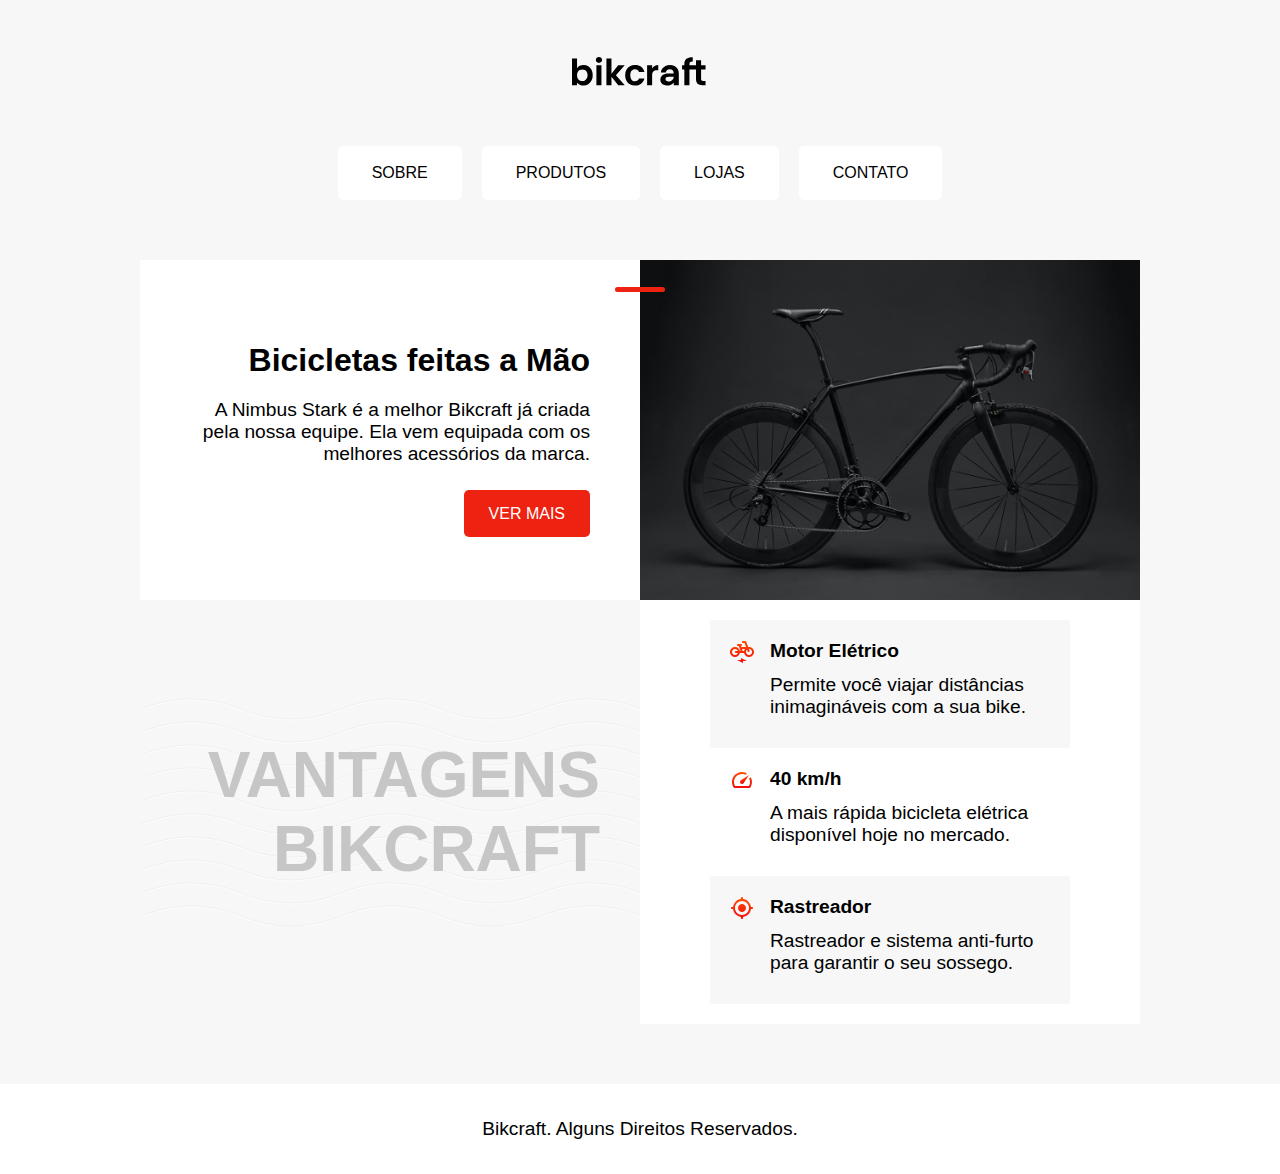
<file: index.html>
<!doctype html>
<html lang="pt-br">

<head>
    <meta charset="utf-8">
    <meta name="viewport" content="width=device-width, initial-scale=1">
    <title>Bikcraft - Exercício</title>
    <link type="text/css" rel="stylesheet" href="./css/style.css">
</head>

<body>

    <head>
        <div class="logo">
            <svg width="136" height="32" viewBox="0 0 136 32" fill="none" xmlns="http://www.w3.org/2000/svg">
                <path d="M5.04 13.196C5.688 12.236 6.576 11.456 7.704 10.856C8.856 10.256 10.164 9.956 11.628 9.956C13.332 9.956 14.868 10.376 16.236 11.216C17.628 12.056 18.72 13.256 19.512 14.816C20.328 16.352 20.736 18.14 20.736 20.18C20.736 22.22 20.328 24.032 19.512 25.616C18.72 27.176 17.628 28.388 16.236 29.252C14.868 30.116 13.332 30.548 11.628 30.548C10.14 30.548 8.832 30.26 7.704 29.684C6.6 29.084 5.712 28.316 5.04 27.38V30.224H0V3.584H5.04V13.196ZM15.588 20.18C15.588 18.98 15.336 17.948 14.832 17.084C14.352 16.196 13.704 15.524 12.888 15.068C12.1004 14.6131 11.2055 14.377 10.296 14.384C9.384 14.384 8.52 14.624 7.704 15.104C6.912 15.56 6.264 16.232 5.76 17.12C5.28 18.008 5.04 19.052 5.04 20.252C5.04 21.452 5.28 22.496 5.76 23.384C6.264 24.272 6.912 24.956 7.704 25.436C8.52 25.892 9.384 26.12 10.296 26.12C11.232 26.12 12.096 25.88 12.888 25.4C13.704 24.92 14.352 24.236 14.832 23.348C15.336 22.46 15.588 21.404 15.588 20.18ZM26.954 7.904C26.066 7.904 25.322 7.628 24.722 7.076C24.146 6.5 23.858 5.792 23.858 4.952C23.858 4.112 24.146 3.416 24.722 2.864C25.322 2.288 26.066 2 26.954 2C27.842 2 28.574 2.288 29.15 2.864C29.75 3.416 30.05 4.112 30.05 4.952C30.05 5.792 29.75 6.5 29.15 7.076C28.574 7.628 27.842 7.904 26.954 7.904ZM29.438 10.28V30.224H24.398V10.28H29.438ZM46.226 30.224L39.458 21.728V30.224H34.418V3.584H39.458V18.74L46.154 10.28H52.706L43.922 20.288L52.778 30.224H46.226ZM53.145 20.252C53.145 18.188 53.565 16.388 54.405 14.852C55.245 13.292 56.409 12.092 57.897 11.252C59.385 10.388 61.089 9.956 63.009 9.956C65.481 9.956 67.521 10.58 69.129 11.828C70.761 13.052 71.853 14.78 72.405 17.012H66.97C66.682 16.148 66.19 15.476 65.494 14.996C64.822 14.492 63.982 14.24 62.974 14.24C61.534 14.24 60.394 14.768 59.554 15.824C58.714 16.856 58.294 18.332 58.294 20.252C58.294 22.148 58.714 23.624 59.554 24.68C60.394 25.712 61.534 26.228 62.974 26.228C65.014 26.228 66.346 25.316 66.97 23.492H72.406C71.854 25.652 70.762 27.368 69.13 28.64C67.498 29.912 65.458 30.548 63.01 30.548C61.09 30.548 59.386 30.128 57.898 29.288C56.4218 28.4362 55.2125 27.1895 54.406 25.688C53.566 24.128 53.146 22.316 53.146 20.252H53.145ZM80.138 13.376C80.756 12.3495 81.6227 11.4952 82.658 10.892C83.714 10.292 84.914 9.992 86.258 9.992V15.284H84.926C83.342 15.284 82.142 15.656 81.326 16.4C80.534 17.144 80.138 18.44 80.138 20.288V30.224H75.098V10.28H80.138V13.376ZM101.712 27.38C101.16 28.292 100.26 29.06 99.012 29.684C97.764 30.284 96.42 30.584 94.98 30.584C93.732 30.584 92.604 30.332 91.596 29.828C90.588 29.324 89.796 28.628 89.22 27.74C88.644 26.852 88.356 25.832 88.356 24.68C88.356 22.832 89.04 21.32 90.408 20.144C91.8 18.968 93.876 18.38 96.636 18.38H101.712C101.664 17.108 101.292 16.1 100.596 15.356C99.924 14.588 98.988 14.204 97.788 14.204C96.732 14.204 95.856 14.492 95.16 15.068C94.464 15.62 94.02 16.4 93.828 17.408H88.788C89.028 15.968 89.544 14.684 90.336 13.556C91.1449 12.41 92.2362 11.4923 93.504 10.892C94.824 10.244 96.3 9.92 97.932 9.92C99.612 9.92 101.124 10.268 102.468 10.964C103.803 11.6289 104.916 12.6669 105.672 13.952C106.44 15.248 106.824 16.772 106.824 18.524V30.224H101.712V27.38ZM96.456 26.516C97.296 26.516 98.112 26.336 98.904 25.976C99.72 25.616 100.392 25.076 100.92 24.356C101.448 23.636 101.712 22.784 101.712 21.8V21.656H96.924C95.772 21.656 94.908 21.884 94.332 22.34C93.78 22.796 93.504 23.396 93.504 24.14C93.504 24.86 93.756 25.436 94.26 25.868C94.788 26.3 95.52 26.516 96.456 26.516ZM117.453 14.42V30.224H112.341V14.42H110.073V10.28H112.341V9.272C112.341 6.824 113.037 5.024 114.429 3.872C115.821 2.72 117.921 2.18 120.729 2.252V6.5C119.505 6.476 118.653 6.68 118.173 7.112C117.693 7.544 117.453 8.324 117.453 9.452V10.28H124.003V5.348H129.079V10.28H133.543V14.42H129.079V24.068C129.079 24.74 129.235 25.232 129.547 25.544C129.883 25.832 130.435 25.976 131.203 25.976H133.543V30.224H130.375C126.127 30.224 124.003 28.16 124.003 24.032V14.42H117.453Z" fill="var(--texto)"/>
                </svg>
                
        </div>
        <nav aria-label="primária" class="menu-g">
            <ul class="menu">
                <li><a href="">Sobre</a></li>
                <li><a href="">Produtos</a></li>
                <li><a href="">Lojas</a></li>
                <li><a href="">Contato</a></li>
            </ul>
        </nav>
    </head>

    <main>
        <article class="conteudo1" aria-labelledby="label-introducao">
            <section id="label-introducao" class="conteudo1_info">
                <h1>Bicicletas feitas a Mão</h1>
                <p>A Nimbus Stark é a melhor Bikcraft já criada pela nossa equipe. Ela vem equipada com os melhores acessórios da marca.</p>
                <a class="botao" href="">Ver mais</a>
            </section>
            <section class="conteudo1_foto" id="label-introducao">
                <img src="./img/bicicleta-1200-800.jpg" alt="Foto Bicicleta">
            </section>
        </article>

        <article class="conteudo2" aria-labelledby="label-vantagens">
            <section id="label-vantagens">
                <h1 class="vantagens">Vantagens Bikcraft</h1>
            </section>
            <ul class="icones" id="label-vantagens">
                <li class="info_icone">
                    <img class="icone" src="./img/eletrica.svg" alt="Ícone Motor Elétrico">
                    <h2 class="titulo_vantagem">Motor Elétrico</h2>
                    <p class="descricao_vantagem">Permite você viajar distâncias inimagináveis com a sua bike.</p>
                </li>
                <li class="info_icone">
                    <img class="icone" src="./img/velocidade.svg" alt="Ícone Velocidade">
                    <h2 class="titulo_vantagem">40 km/h</h2>
                    <p class="descricao_vantagem">A mais rápida bicicleta elétrica disponível hoje no mercado.</p>
                </li>
                <li class="info_icone">
                    <img class="icone" src="./img/rastreador.svg" alt="Ícone Rastreador">
                    <h2 class="titulo_vantagem">Rastreador</h2>
                    <p class="descricao_vantagem">Rastreador e sistema anti-furto para garantir o seu sossego.</p>
                </li>
            </ul>
        </article>
    </main>

    <footer>
        <p>Bikcraft. Alguns Direitos Reservados.</p>
    </footer>
</body>

</html>
</file>
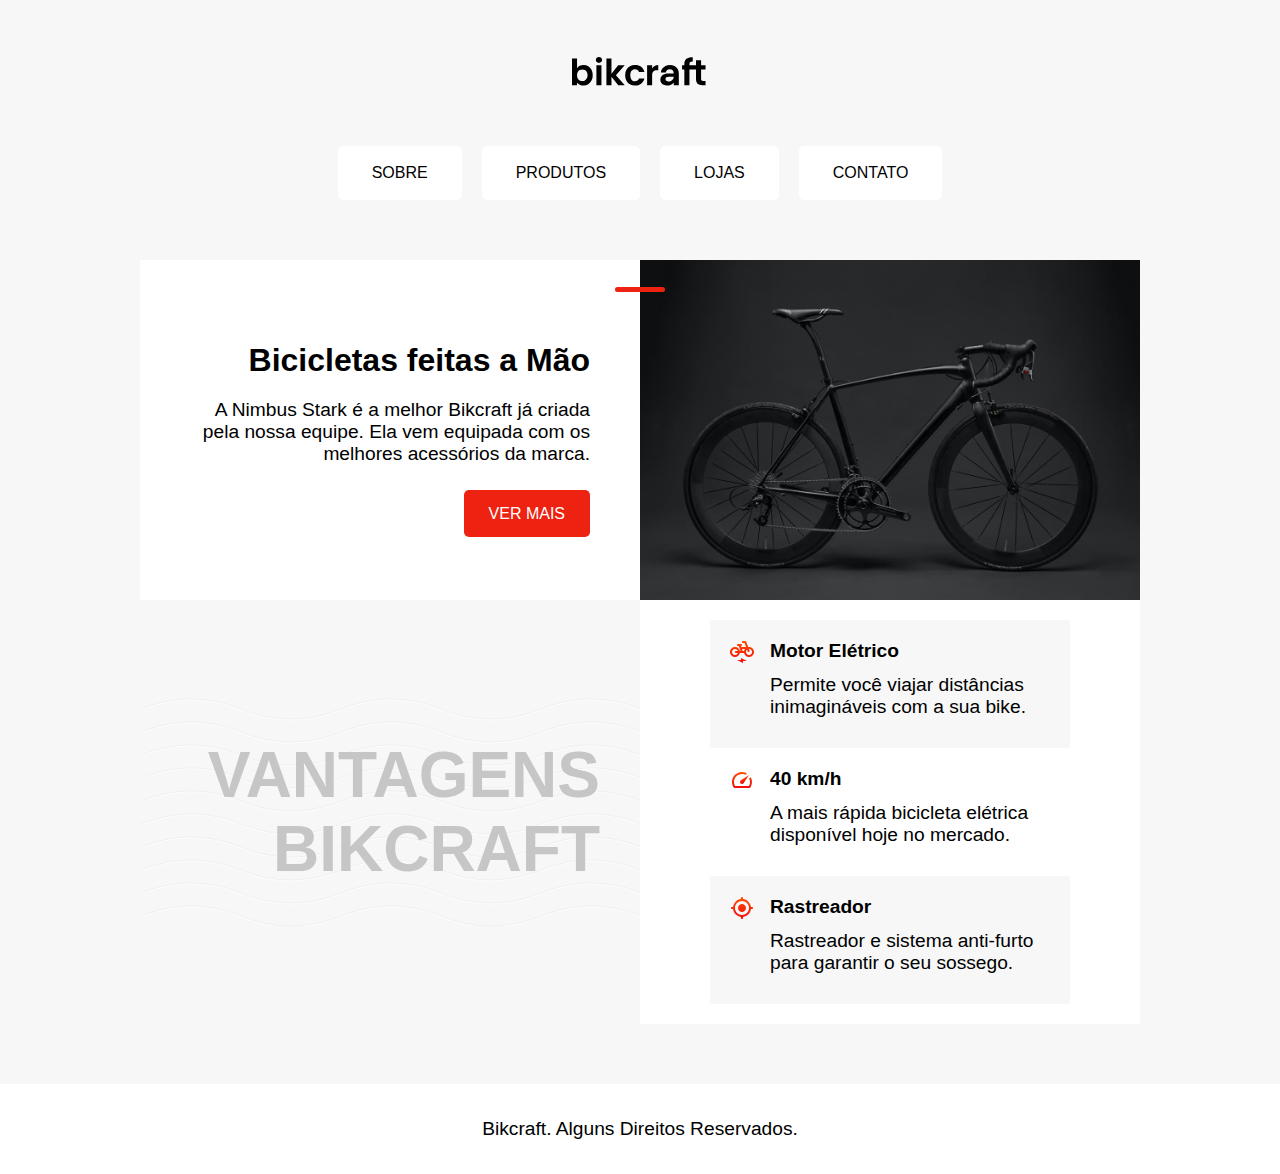
<file: web/index.html>
<!doctype html>
<html lang="pt-br">

<head>
    <meta charset="utf-8">
    <meta name="viewport" content="width=device-width, initial-scale=1">
    <title>Bikcraft - Exercício</title>
    <link type="text/css" rel="stylesheet" href="./css/style.css">
</head>

<body>

    <head>
        <div class="logo">
            <img src="./img/bikcraft.svg" alt="Logo Bikcraft">
        </div>
        <nav aria-label="primária" class="menu-g">
            <ul class="menu">
                <li><a href="">Sobre</a></li>
                <li><a href="">Produtos</a></li>
                <li><a href="">Lojas</a></li>
                <li><a href="">Contato</a></li>
            </ul>
        </nav>
    </head>

    <main>
        <article class="conteudo1" aria-labelledby="label-introducao">
            <section id="label-introducao" class="conteudo1_info">
                <h1>Bicicletas feitas a Mão</h1>
                <p>A Nimbus Stark é a melhor Bikcraft já criada pela nossa equipe. Ela vem equipada com os melhores acessórios da marca.</p>
                <a class="botao" href="">Ver mais</a>
            </section>
            <section class="conteudo1_foto" id="label-introducao">
                <img src="./img/bicicleta-1200-800.jpg" alt="Foto Bicicleta">
            </section>
        </article>

        <article class="conteudo2" aria-labelledby="label-vantagens">
            <section id="label-vantagens">
                <h1 class="vantagens">Vantagens Bikcraft</h1>
            </section>
            <ul class="icones" id="label-vantagens">
                <li class="info_icone">
                    <img class="icone" src="./img/eletrica.svg" alt="Ícone Motor Elétrico">
                    <h2 class="titulo_vantagem">Motor Elétrico</h2>
                    <p class="descricao_vantagem">Permite você viajar distâncias inimagináveis com a sua bike.</p>
                </li>
                <li class="info_icone">
                    <img class="icone" src="./img/velocidade.svg" alt="Ícone Velocidade">
                    <h2 class="titulo_vantagem">40 km/h</h2>
                    <p class="descricao_vantagem">A mais rápida bicicleta elétrica disponível hoje no mercado.</p>
                </li>
                <li class="info_icone">
                    <img class="icone" src="./img/rastreador.svg" alt="Ícone Rastreador">
                    <h2 class="titulo_vantagem">Rastreador</h2>
                    <p class="descricao_vantagem">Rastreador e sistema anti-furto para garantir o seu sossego.</p>
                </li>
            </ul>
        </article>
    </main>

    <footer>
        <p>Bikcraft. Alguns Direitos Reservados.</p>
    </footer>
</body>

</html>
</file>
<file: css/style.css>
:root {
  --cor-primaria: #ee2211;
  --cor-primaria-escura: #900;
  --fundo-1: #f7f7f7;
  --fundo-2: #fff;
  --texto: #000;
  --cor-subtitulo: #c6c6c6;
  --onda: url("../img/onda-clara.svg");
}


@media (prefers-color-scheme: dark) {
  :root {
    --fundo-1: #111;
    --fundo-2: #000;
    --texto: #fff;
    --cor-subtitulo: #7a7a7a;
    --onda: url("../img/onda-escura.svg");
  }
}

body {
  margin: 0;
  background: var(--fundo-1);
  font-family: Arial, Arial, Helvetica, sans-serif;
  color: var(--texto);
}

.logo {
  text-align: center;
  padding: 55px;
}

ul {
  list-style: none;
  margin: 0;
  padding: 0;
}

.menu {
  list-style: none;
  margin: 0;
  padding: 0;
  display: grid;
  grid-template-columns: repeat(4, auto);
  gap: 20px;
  justify-content: center;
}

.menu a {
  font-size: 1rem;
  text-decoration: none;
  text-transform: uppercase;
  color: var(--texto);
  background: var(--fundo-2);
  padding: 1rem 2rem;
  border-radius: 5px;
  border: 2px solid transparent;
  display: block;
}

.menu a:hover {
  border-color: var(--cor-primaria);
  /* padding: 0.875rem 1.875rem; */
}

.conteudo1 {
  height: 340px;
  margin: 60px auto 0 auto;
  width: 1000px;
  display: grid;
  grid-template-columns: repeat(2, 1fr);
  /* gap: 20px; */
  justify-items: center;
  align-items: center;
  background: var(--fundo-2);
}

.conteudo1_info {
  text-align: right;
  width: 400px;
}

.conteudo1_info::before {
  content: "";
  z-index: 3;
  border-radius: 10px;
  background: var(--cor-primaria);
  height: 5px;
  width: 50px;
  left: 425px;
  top: -50px;
  display: block;
  position: relative;
}

.conteudo1_info p {
  font-size: 1.2rem;
  margin-bottom: 40px;
}

.conteudo1_info h1 {
  margin: 0;
  font-size: 2rem;
}

.botao {
  font-size: 1rem;
  text-decoration: none;
  text-transform: uppercase;
  color: #fff;
  background: var(--cor-primaria);
  padding: 0.94rem 1.56rem;
  border-radius: 5px;
}

.botao:hover {
  background: var(--cor-primaria-escura);
}

.conteudo1_foto {
  position: relative;
  height: 340px;
  max-width: 500px;
  display: flex;
  object-fit: cover;
  overflow: hidden;
}

.conteudo1_foto img:hover {
  transform: scale(1.1);
}

.vantagens {
  color: var(--cor-subtitulo);
  font-size: 4rem;
  text-align: right;
  text-transform: uppercase;
  padding: 40px;
  background-image: var(--onda);
}

.conteudo2 {
  width: 1000px;
  display: grid;
  grid-template-columns: repeat(2, 1fr);
  align-items: center;
  margin: 0 auto;
}

.icones {
  background: var(--fundo-2);
  padding: 20px 70px;
}

.icone {
  animation: loading 3s linear infinite;
}

@keyframes loading {
  0% {
    transform: rotate(0);
  }
  25% {
    transform: rotate(-45deg);
  }
  50% {
    transform: rotate(0);
  }
  75% {
    transform: rotate(45deg);
  }
  100% {
    transform: rotate(0);
  }
}

.info_icone {
  display: grid;
  grid-template-columns: 40px 300px;
  padding: 20px 0 20px 20px;
}

.info_icone:nth-child(odd) {
  background-color: var(--fundo-1);
}

.info_icone:hover {
  border-left: 4px solid var(--cor-primaria);
  padding-left: 11px;
  grid-template-columns: 40px 305px;
}

.titulo_vantagem {
  grid-column: 2;
  margin: 0;
  font-size: 1.2rem;
}

.descricao_vantagem {
  margin: 10px 0;
  font-size: 1.2rem;
  grid-column: 2;
}

footer {
  font-size: 1.2rem;
  text-align: center;
  margin-top: 60px;
  background: var(--fundo-2);
  padding: 15px;
}

/*Estilo para tablet*/
@media only screen and (min-width: 788px) and (max-width: 979px) {
  /* Conteúdo 1 */

  .conteudo1 {
    max-width: 800px;
    grid-template-columns: repeat(2, 1fr);
  }

  .conteudo1_info {
    max-width: 380px;
    padding-right: 15px;
  }

  .conteudo1_info p {
    font-size: 1.1rem;
  }

  .conteudo1_info::before {
    left: 374px;
  }

  .conteudo1_foto {
    object-fit: cover;
    object-position: top center;
    max-width: 400px;
  }

  .conteudo1_foto img {
    object-fit: cover;
    max-width: 400px;
    object-position: top center;
  }

  /* Conteúdo 2 */

  .vantagens {
    font-size: 3.5em;
    padding: 20px;
  }

  .conteudo2 {
    max-width: 800px;
    grid-template-columns: repeat(2, minmax(300px, 400px));
  }

  .icones {
    width: 360px;
    padding: 10px 20px;
  }

  .info_icone:hover {
    padding-left: 13px;
  }

  /* Footer */

  footer {
    font-size: 1rem;
    margin-top: 30px;
    padding: 10px;
  }
}

/*Estilo para smartphone*/
@media only screen and (max-width: 787px) {
  /* Head */

  .logo {
    padding: 35px;
  }

  .menu {
    grid-template-columns: repeat(2, 200px);
    text-align: center;
    gap: 15px;
  }

  .menu a {
    font-size: 1rem;
    text-decoration: none;
    text-transform: uppercase;
    color: var(--texto);
    background: var(--fundo-2);
    padding: 1rem 2rem;
    border-radius: 5px;
    border: 2px solid transparent;
    display: block;
  }

  .menu a:hover {
    border-color: var(--cor-primaria);
  }

  /* Conteúdo 1 */

  .conteudo1 {
    height: fit-content;
    max-width: 510px;
    grid-template-columns: 1fr;
    margin: 40px auto 20px auto;
  }

  .conteudo1_info {
    max-width: 380px;
    padding: 40px 0;
    text-align: center;
  }

  .conteudo1_info::before {
    left: -90px;
    top: 270px;
  }

  .conteudo1_foto {
    object-fit: cover;
    object-position: top center;
    max-width: 100vw;
  }

  /* Conteúdo 2 */

  .vantagens {
    font-size: 3.5em;
    padding: 20px;
    margin: 20px auto;
    text-align: center;
  }

  .conteudo2 {
    position: relative;
    max-width: 510px;
    grid-template-columns: 1fr;
  }

  .icones {
    max-width: 510px;
    padding: 10px 20px;
  }

  .titulo_vantagem,
  .descricao_vantagem {
    grid-column: 2;
    margin-left: 30px;
  }

  .icone {
    position: absolute;
    grid-column: 1;
    width: 50px;
    align-self: center;
  }

  .info_icone {
    justify-content: center;
  }

  .info_icone:hover {
    padding-left: 13px;
  }

  /* Footer */

  footer {
    font-size: 1rem;
    margin-top: 30px;
    padding: 5px;
  }
}

/*Estilo para smartphone 2*/
@media only screen and (min-width: 310px) and (max-width: 506px) {
  body {
    width: 280px;
    margin: 0;
    background: var(--fundo-1);
    font-family: Arial, Arial, Helvetica, sans-serif;
  }

  .logo {
    text-align: center;
    padding: 20px 0;
    margin: 0 auto;
    width: 100vw;
  }

  .menu-g {
    width: 100vw;
    padding: 0;
    text-align: center;
    display: grid;
    justify-content: center;
  }

  .menu {
    list-style: none;
    margin: 0;
    padding: 0;
    display: grid;
    grid-template-columns: repeat(2, 1fr);
    gap: 10px;
  }

  .menu a {
    font-size: 0.9rem;
    text-decoration: none;
    text-transform: uppercase;
    color: var(--texto);
    background: var(--fundo-2);
    padding: 0.8rem 1.6rem;
    border-radius: 5px;
    border: 2px solid transparent;
    display: block;
  }

  .conteudo1 {
    padding: 0;
    height: auto;
    margin: 10px auto;
    width: 100vw;
    display: grid;
    justify-items: center;
    align-items: center;
    background: var(--fundo-2);
  }

  .conteudo1_info {
    text-align: left;
    width: 250px;
  }

  .conteudo1_info::before {
    display: none;
  }

  .conteudo1_info p {
    font-size: 1rem;
    margin-bottom: 40px;
  }

  .conteudo1_info h1 {
    font-size: 1.4rem;
  }

  .botao {
    font-size: 0.8rem;
    padding: 0.8rem 1.6rem;
    border-radius: 5px;
  }

  .conteudo1_foto {
    /* background: blue; */
    padding: 0;
    height: fit-content;
  }

  .conteudo1_foto img {
    width: 100vw;
    padding: 0;
    margin: 0 auto;
    object-fit: scale-down;
  }

  .conteudo1_foto img:hover {
    transform: none;
  }

  .vantagens {
    color: #c6c6c6;
    display: grid;
    font-size: 2rem;
    text-align: center;
    padding: 10px 0;
    margin: 20px 0;
    background-image: url("../img/onda.svg");
  }

  .conteudo2 {
    width: 100vw;
    display: grid;
    grid-template-columns: 1fr;
    justify-items: center;
    margin: 0 auto;
  }

  .icones {
    background: var(--fundo-2);
    padding: 0;
    width: 100vw;
    text-align: center;
    margin: 0;
    display: grid;
    justify-content: center;
  }

  .info_icone {
    width: 100vw;
    display: grid;
    grid-template-columns: 1fr;
    padding: 10px 0;
    margin: 0;
  }

  .info_icone:hover {
    border-left: 0;
    padding-left: 0;
    grid-template-columns: 100vw;
  }

  .info_icone:nth-child(odd) {
    background-color: var(--fundo-2);
  }

  .info_icone:nth-child(even) {
    background-color: var(--fundo-1);
  }

  .icone {
    display: grid;
    position: relative;
    justify-self: center;
  }

  .titulo_vantagem {
    grid-column: 1;
    margin: 5px auto;
    max-width: 20ch;
    font-size: 1.2rem;
  }

  .descricao_vantagem {
    max-width: 30ch;
    margin: 0 auto;
    font-size: 0.9rem;
    grid-column: 1;
  }

  footer {
    width: 100vw;
    font-size: 0.8rem;
    margin-top: 20px;
    padding: 5px 0;
  }
}
</file>
<file: web/css/style.css>
body {
  margin: 0;
  background: #f7f7f7;
  font-family: Arial, Arial, Helvetica, sans-serif;
}

.logo {
  text-align: center;
  padding: 55px;
}

ul {
  list-style: none;
  margin: 0;
  padding: 0;
}

.menu {
  list-style: none;
  margin: 0;
  padding: 0;
  display: grid;
  grid-template-columns: repeat(4, auto);
  gap: 20px;
  justify-content: center;
}

.menu a {
  font-size: 1rem;
  text-decoration: none;
  text-transform: uppercase;
  color: #000;
  background: #fff;
  padding: 1rem 2rem;
  border-radius: 5px;
  border: 2px solid transparent;
  display: block;
}

.menu a:hover {
  border-color: #ee2211;
  /* padding: 0.875rem 1.875rem; */
}

.conteudo1 {
  height: 340px;
  margin: 60px auto 0 auto;
  width: 1000px;
  display: grid;
  grid-template-columns: repeat(2, 1fr);
  /* gap: 20px; */
  justify-items: center;
  align-items: center;
  background: #fff;
}

.conteudo1_info {
  text-align: right;
  width: 400px;
}

.conteudo1_info::before {
  content: "";
  z-index: 3;
  border-radius: 10px;
  background: #ee2211;
  height: 5px;
  width: 50px;
  left: 425px;
  top: -50px;
  display: block;
  position: relative;
}

.conteudo1_info p {
  font-size: 1.2rem;
  margin-bottom: 40px;
}

.conteudo1_info h1 {
  margin: 0;
  font-size: 2rem;
}

.botao {
  font-size: 1rem;
  text-decoration: none;
  text-transform: uppercase;
  color: #fff;
  background: #ee2211;
  padding: 0.94rem 1.56rem;
  border-radius: 5px;
}

.botao:hover {
  background: #900;
}

.conteudo1_foto {
  position: relative;
  height: 340px;
  max-width: 500px;
  display: flex;
  object-fit: cover;
  overflow: hidden;
}

.conteudo1_foto img:hover {
  transform: scale(1.1);
}

.vantagens {
  color: #c6c6c6;
  font-size: 4rem;
  text-align: right;
  text-transform: uppercase;
  padding: 40px;
  background-image: url("../img/onda.svg");
}

.conteudo2 {
  width: 1000px;
  display: grid;
  grid-template-columns: repeat(2, 1fr);
  align-items: center;
  margin: 0 auto;
}

.icones {
  background: #fff;
  padding: 20px 70px;
}

.icone {
  animation: loading 3s linear infinite;
}

@keyframes loading {
  0% {
    transform: rotate(0);
  }
  25% {
    transform: rotate(-45deg);
  }
  50% {
    transform: rotate(0);
  }
  75% {
    transform: rotate(45deg);
  }
  100% {
    transform: rotate(0);
  }
}

.info_icone {
  display: grid;
  grid-template-columns: 40px 300px;
  padding: 20px 0 20px 20px;
}

.info_icone:nth-child(odd) {
  background-color: #f7f7f7;
}

.info_icone:hover {
  border-left: 4px solid #ee2211;
  padding-left: 11px;
  grid-template-columns: 40px 305px;
}

.titulo_vantagem {
  grid-column: 2;
  margin: 0;
  font-size: 1.2rem;
}

.descricao_vantagem {
  margin: 10px 0;
  font-size: 1.2rem;
  grid-column: 2;
}

footer {
  font-size: 1.2rem;
  text-align: center;
  margin-top: 60px;
  background: #fff;
  padding: 15px;
}

/*Estilo para tablet*/
@media only screen and (min-width: 788px) and (max-width: 979px) {
  /* Conteúdo 1 */

  .conteudo1 {
    max-width: 800px;
    grid-template-columns: repeat(2, 1fr);
  }

  .conteudo1_info {
    max-width: 380px;
    padding-right: 15px;
  }

  .conteudo1_info p {
    font-size: 1.1rem;
  }

  .conteudo1_info::before {
    left: 374px;
  }

  .conteudo1_foto {
    object-fit: cover;
    object-position: top center;
    max-width: 400px;
  }

  .conteudo1_foto img {
    object-fit: cover;
    max-width: 400px;
    object-position: top center;
  }

  /* Conteúdo 2 */

  .vantagens {
    font-size: 3.5em;
    padding: 20px;
  }

  .conteudo2 {
    max-width: 800px;
    grid-template-columns: repeat(2, minmax(300px, 400px));
  }

  .icones {
    width: 360px;
    padding: 10px 20px;
  }

  .info_icone:hover {
    padding-left: 13px;
  }

  /* Footer */

  footer {
    font-size: 1rem;
    margin-top: 30px;
    padding: 10px;
  }
}

/*Estilo para smartphone*/
@media only screen and (max-width: 787px) {
  /* Head */

  .logo {
    padding: 35px;
  }

  .menu {
    grid-template-columns: repeat(2, 200px);
    text-align: center;
    gap: 15px;
  }

  .menu a {
    font-size: 1rem;
    text-decoration: none;
    text-transform: uppercase;
    color: #000;
    background: #fff;
    padding: 1rem 2rem;
    border-radius: 5px;
    border: 2px solid transparent;
    display: block;
  }

  .menu a:hover {
    border-color: #ee2211;
  }

  /* Conteúdo 1 */

  .conteudo1 {
    height: fit-content;
    max-width: 510px;
    grid-template-columns: 1fr;
    margin: 40px auto 20px auto;
  }

  .conteudo1_info {
    max-width: 380px;
    padding: 40px 0;
    text-align: center;
  }

  .conteudo1_info::before {
    left: -90px;
    top: 270px;
  }

  .conteudo1_foto {
    object-fit: cover;
    object-position: top center;
    max-width: 100vw;
  }

  /* Conteúdo 2 */

  .vantagens {
    font-size: 3.5em;
    padding: 20px;
    margin: 20px auto;
    text-align: center;
  }

  .conteudo2 {
    position: relative;
    max-width: 510px;
    grid-template-columns: 1fr;
  }

  .icones {
    max-width: 510px;
    padding: 10px 20px;
  }

  .titulo_vantagem,
  .descricao_vantagem {
    grid-column: 2;
    margin-left: 30px;
  }

  .icone {
    position: absolute;
    grid-column: 1;
    width: 50px;
    align-self: center;
  }

  .info_icone {
    justify-content: center;
  }

  .info_icone:hover {
    padding-left: 13px;
  }

  /* Footer */

  footer {
    font-size: 1rem;
    margin-top: 30px;
    padding: 5px;
  }
}

/*Estilo para smartphone 2*/
@media only screen and (min-width: 310px) and (max-width: 506px) {
  body {
    width: 280px;
    margin: 0;
    background: #f7f7f7;
    font-family: Arial, Arial, Helvetica, sans-serif;
  }

  .logo {
    text-align: center;
    padding: 20px 0;
    margin: 0 auto;
    width: 100vw;
  }

  .menu-g {
    width: 100vw;
    padding: 0;
    text-align: center;
    display: grid;
    justify-content: center;
  }

  .menu {
    list-style: none;
    margin: 0;
    padding: 0;
    display: grid;
    grid-template-columns: repeat(2, 1fr);
    gap: 10px;
  }

  .menu a {
    font-size: 0.9rem;
    text-decoration: none;
    text-transform: uppercase;
    color: #000;
    background: #fff;
    padding: 0.8rem 1.6rem;
    border-radius: 5px;
    border: 2px solid transparent;
    display: block;
  }

  .conteudo1 {
    padding: 0;
    height: auto;
    margin: 10px auto;
    width: 100vw;
    display: grid;
    justify-items: center;
    align-items: center;
    background: #fff;
  }

  .conteudo1_info {
    text-align: left;
    width: 250px;
  }

  .conteudo1_info::before {
    display: none;
  }

  .conteudo1_info p {
    font-size: 1rem;
    margin-bottom: 40px;
  }

  .conteudo1_info h1 {
    font-size: 1.4rem;
  }

  .botao {
    font-size: 0.8rem;
    padding: 0.8rem 1.6rem;
    border-radius: 5px;
  }

  .conteudo1_foto {
    background: blue;
    padding: 0;
    height: fit-content;
  }

  .conteudo1_foto img {
    width: 100vw;
    padding: 0;
    margin: 0 auto;
    object-fit: scale-down;
  }

  .conteudo1_foto img:hover {
    transform: none;
  }

  .vantagens {
    color: #c6c6c6;
    display: grid;
    font-size: 2rem;
    text-align: center;
    padding: 10px 0;
    margin: 20px 0;
    background-image: url("../img/onda.svg");
  }

  .conteudo2 {
    width: 100vw;
    display: grid;
    grid-template-columns: 1fr;
    justify-items: center;
    margin: 0 auto;
  }

  .icones {
    background: #fff;
    padding: 0;
    width: 100vw;
    text-align: center;
    margin: 0;
    display: grid;
    justify-content: center;
  }

  .info_icone {
    width: 100vw;
    display: grid;
    grid-template-columns: 1fr;
    padding: 10px 0;
    margin: 0;
  }

  .info_icone:hover {
    border-left: 0;
    padding-left: 0;
    grid-template-columns: 100vw;
  }

  .info_icone:nth-child(odd) {
    background-color: #fff;
  }

  .info_icone:nth-child(even) {
    background-color: #f7f7f7;
  }

  .icone {
    display: grid;
    position: relative;
    justify-self: center;
  }

  .titulo_vantagem {
    grid-column: 1;
    margin: 5px auto;
    max-width: 20ch;
    font-size: 1.2rem;
  }

  .descricao_vantagem {
    max-width: 30ch;
    margin: 0 auto;
    font-size: 0.9rem;
    grid-column: 1;
  }

  footer {
    width: 100vw;
    font-size: 0.8rem;
    margin-top: 20px;
    padding: 5px 0;
  }
}
</file>
